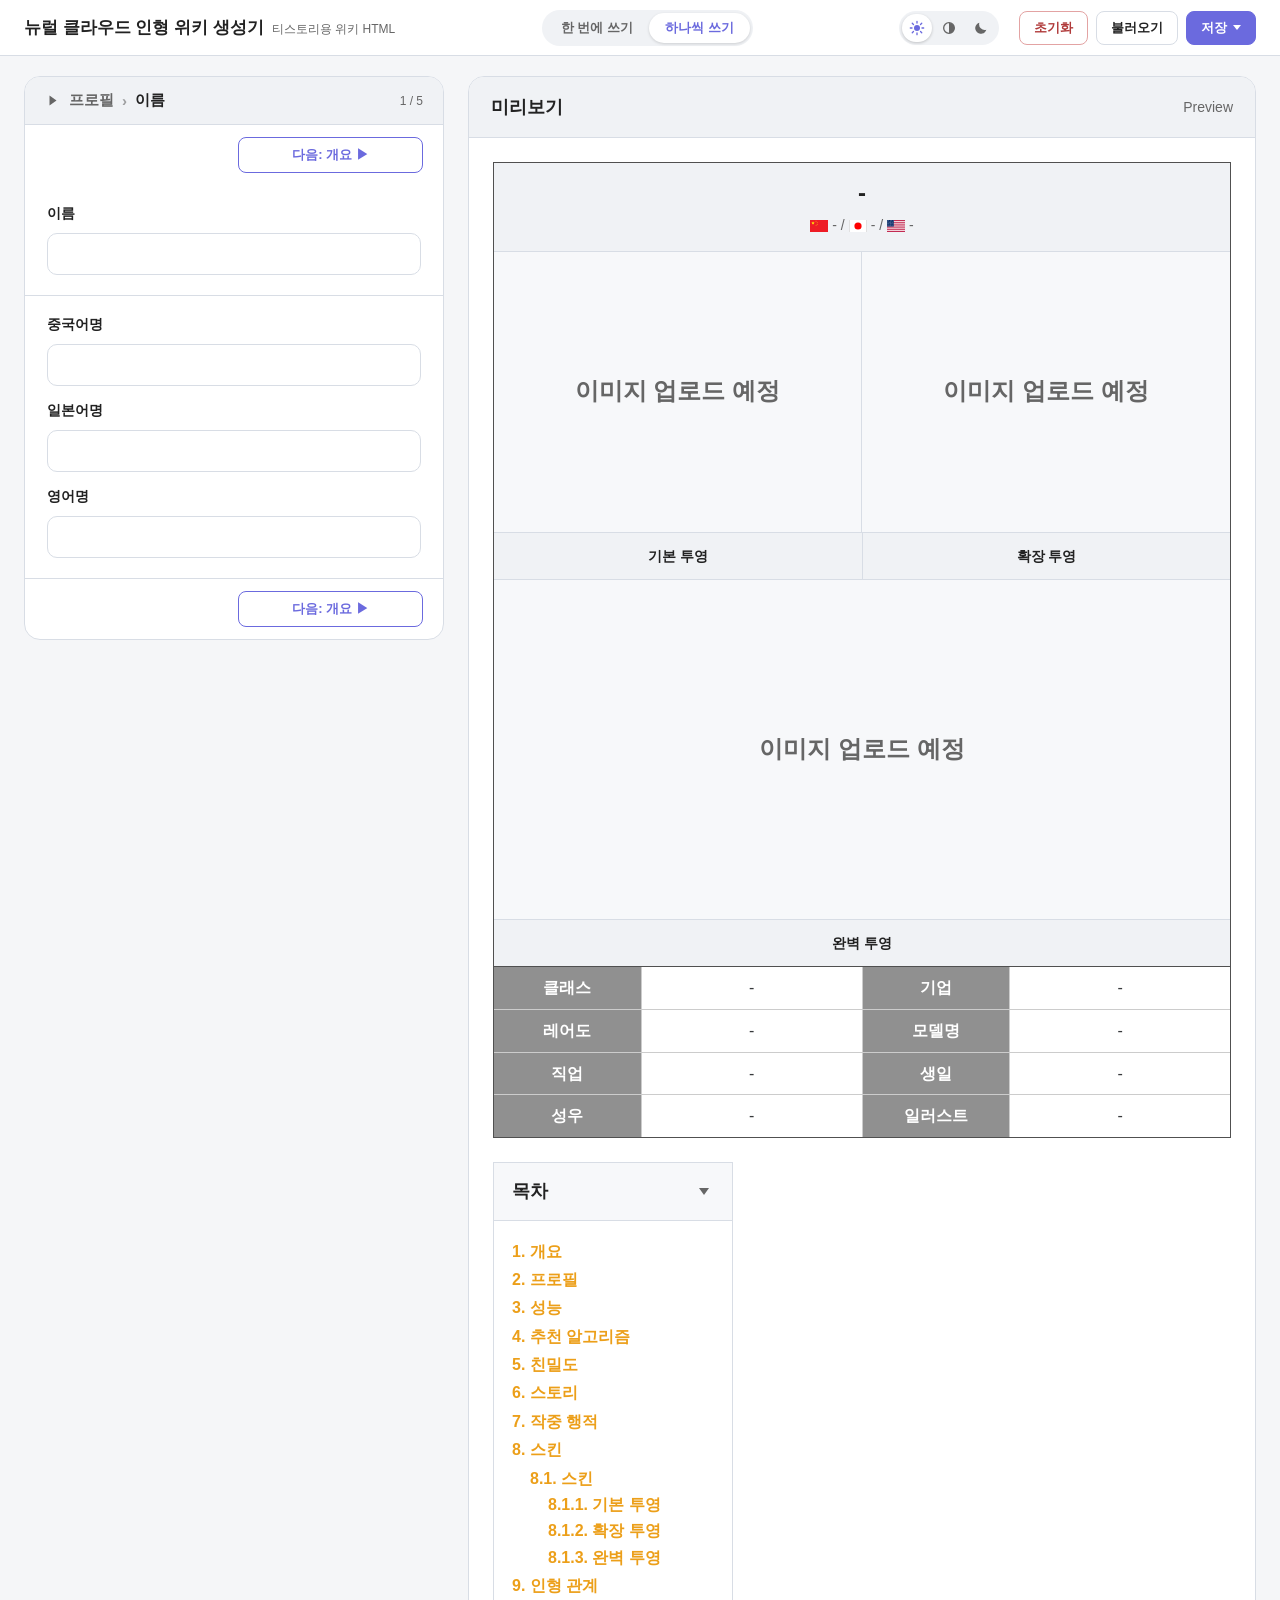
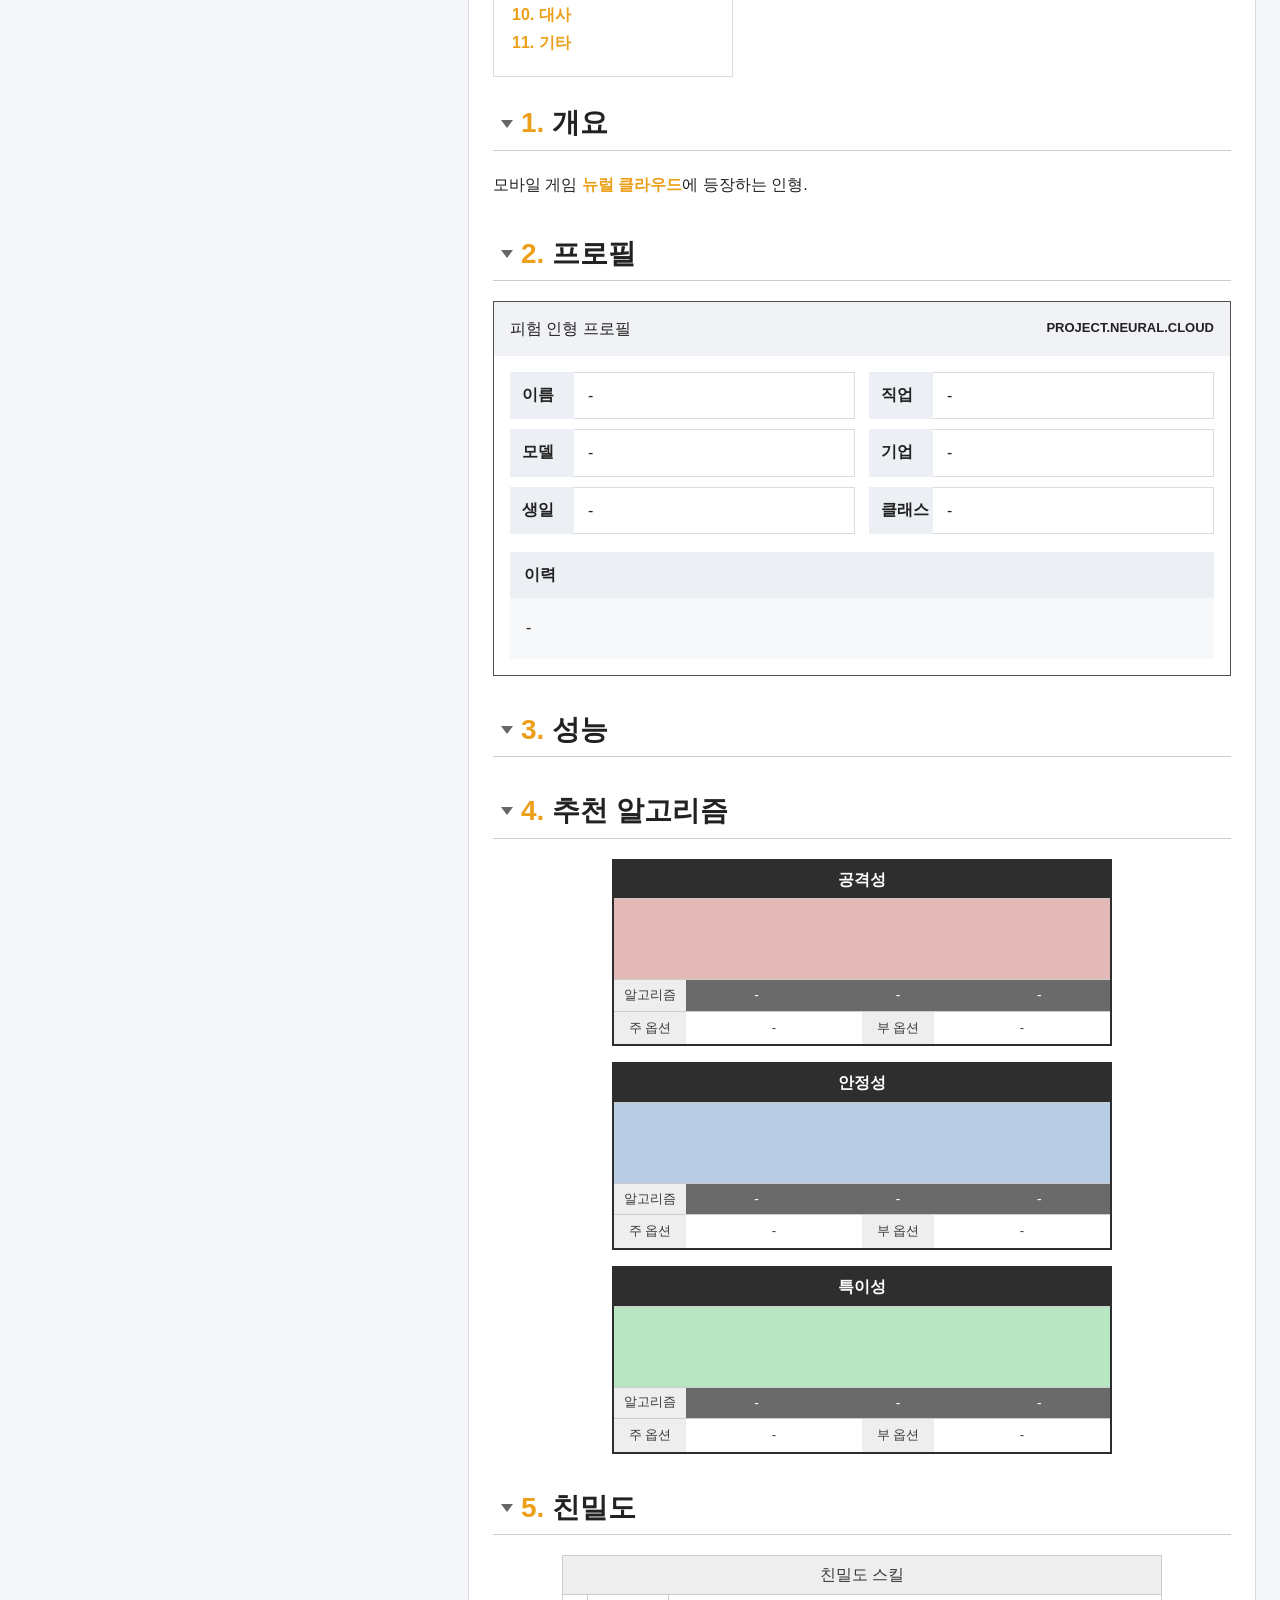
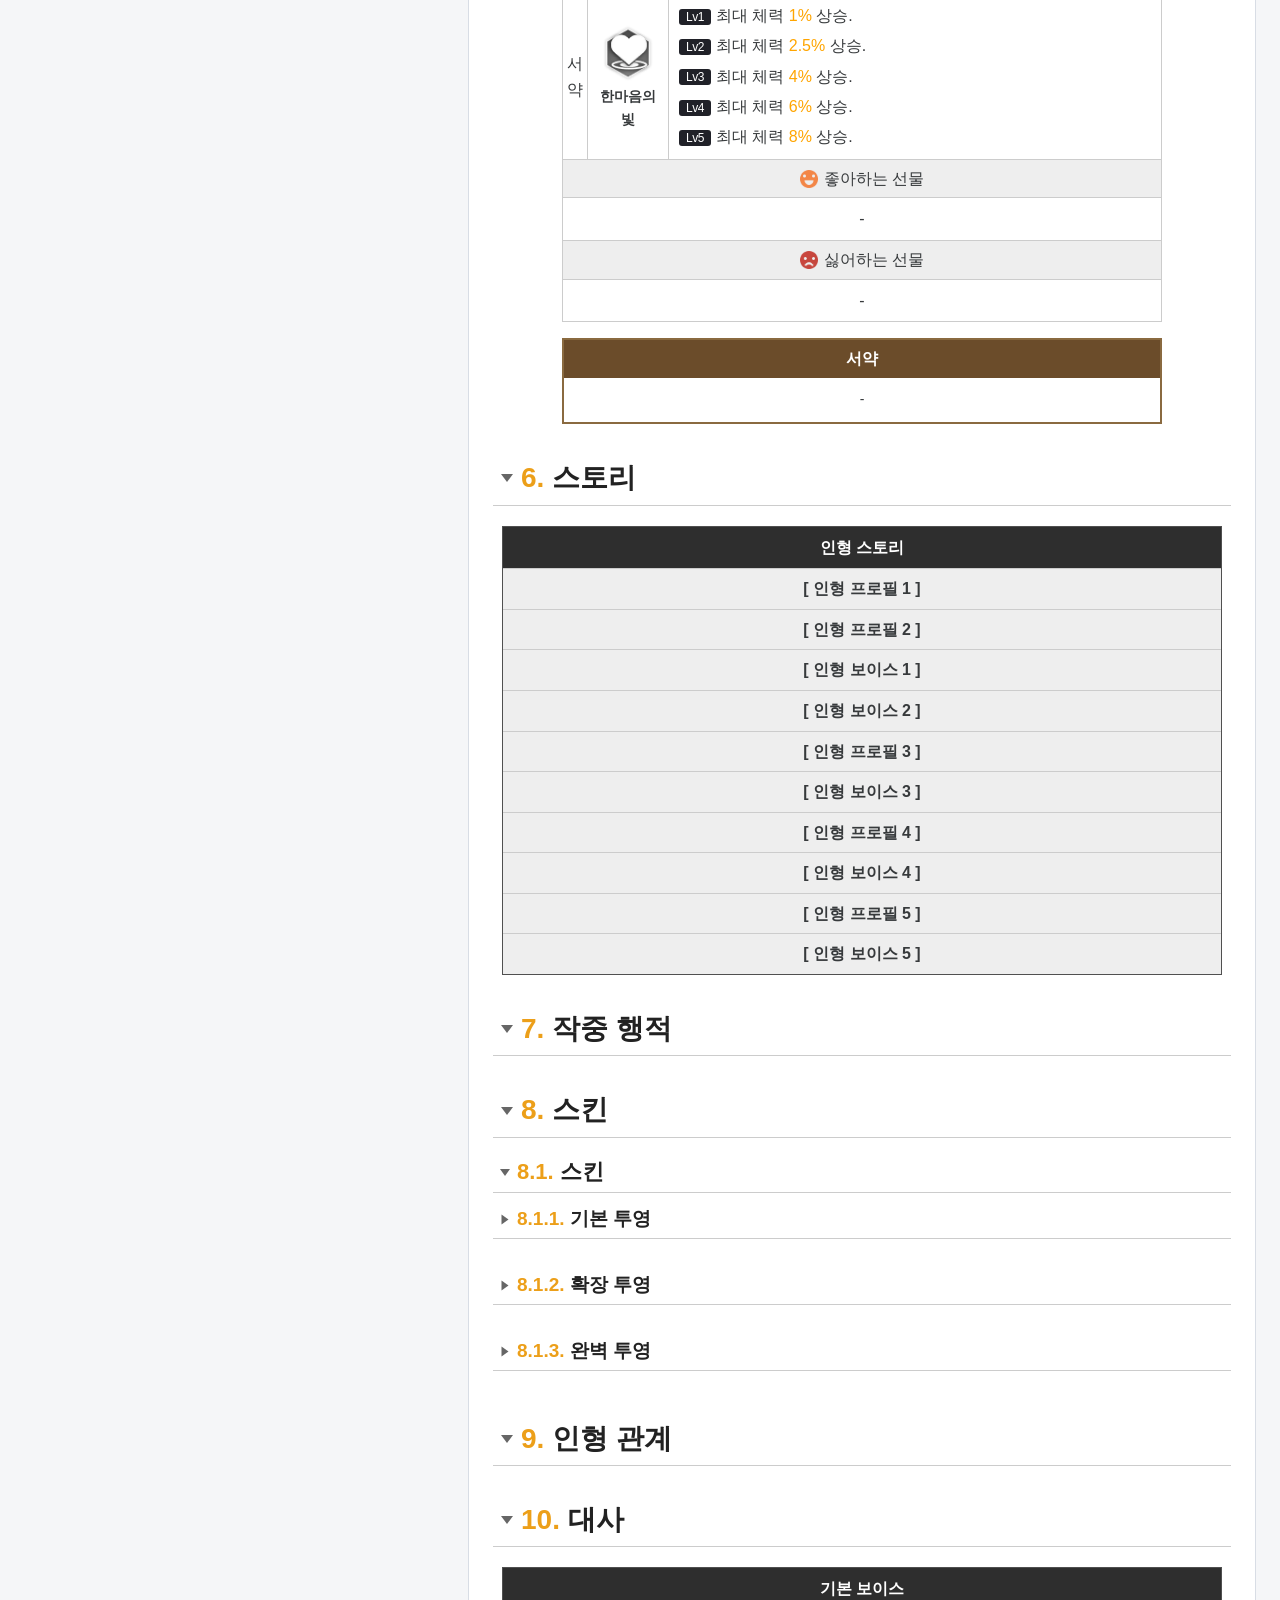
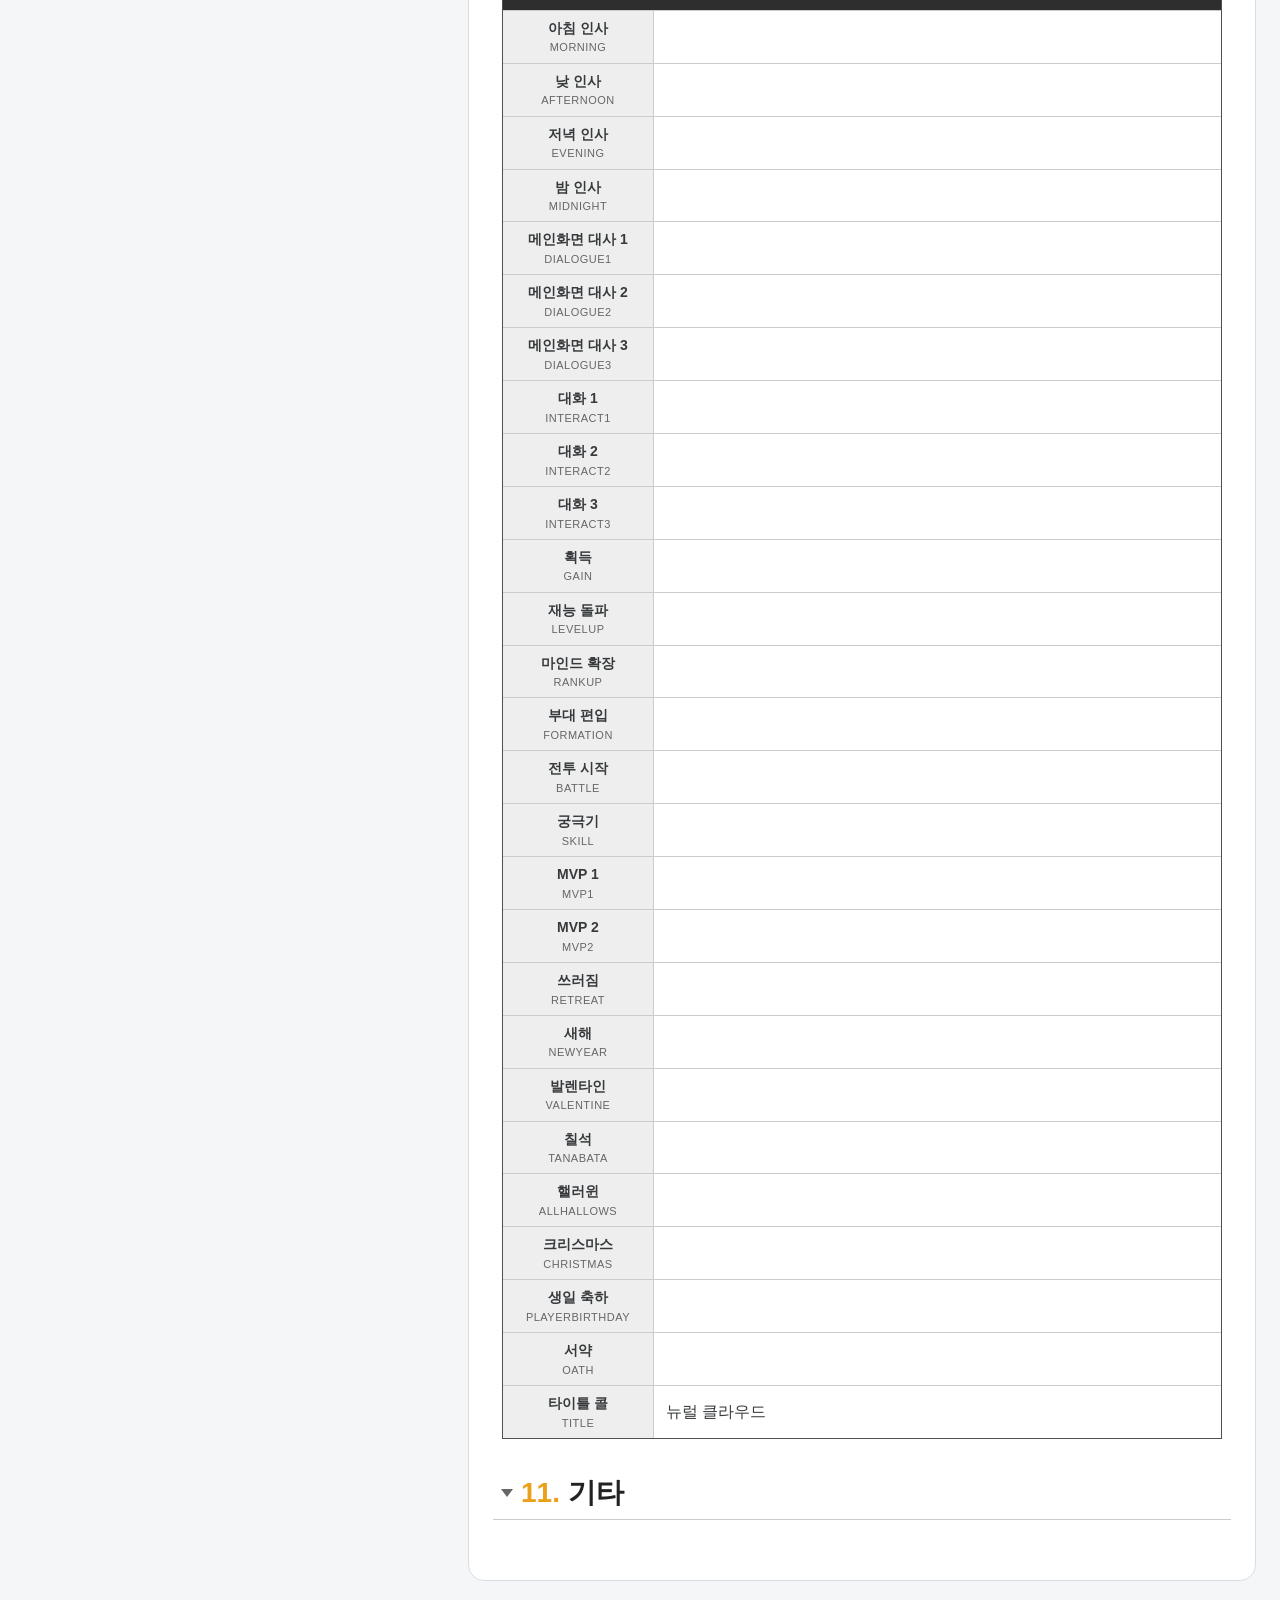
<file: index.html>
<!DOCTYPE html>
<html lang="ko">

<head>
    <meta charset="UTF-8" />
    <meta name="viewport" content="width=device-width, initial-scale=1.0" />
    <title>뉴럴 클라우드 인형 위키 HTML 생성기</title>
    <link rel="stylesheet" href="./style.css" />
    <!-- 보안 규칙: 이 사이트 파일의 스크립트만 실행, 그림은 https·직접 넣은 이미지만, 다른 사이트로 양식 전송·삽입 금지 -->
    <meta http-equiv="Content-Security-Policy" content="default-src 'self'; script-src 'self'; style-src 'self' 'unsafe-inline'; img-src 'self' https: data: blob:; connect-src 'self' https:; font-src 'self'; object-src 'none'; base-uri 'none'; form-action 'none'" />
    <meta name="referrer" content="strict-origin-when-cross-origin" />
    <script src="./theme-init.js"></script>
</head>

<body>
    <div class="app">
        <header class="app-header">
            <div class="app-title">
                <h1>뉴럴 클라우드 인형 위키 생성기</h1>
                <span>티스토리용 위키 HTML</span>
            </div>

            <!-- PC: 줄 안에 그대로 / 폰·패드: ☰ 메뉴 판 -->
            <div class="header-tools" id="headerTools">
                <!-- 작성 방식: 한 번에 쓰기 = 파트 하나가 한 페이지 / 하나씩 쓰기 = 항목 하나가 한 페이지 -->
                <div class="header-center" id="headerCenter">
                    <div class="mode-switch" role="group" aria-label="작성 방식">
                        <button type="button" data-write-mode="all">한 번에 쓰기</button>
                        <button type="button" data-write-mode="split">하나씩 쓰기</button>
                    </div>
                </div>

                <div class="theme-switch" role="group" aria-label="화면 밝기">
                    <button type="button" data-theme-choice="light" title="밝게" aria-label="밝게"><svg viewBox="0 0 24 24" width="16" height="16" aria-hidden="true"><circle cx="12" cy="12" r="4.5" fill="currentColor"/><g stroke="currentColor" stroke-width="2" stroke-linecap="round"><path d="M12 2v2.5M12 19.5V22M2 12h2.5M19.5 12H22M4.9 4.9l1.8 1.8M17.3 17.3l1.8 1.8M4.9 19.1l1.8-1.8M17.3 6.7l1.8-1.8"/></g></svg></button>
                    <button type="button" data-theme-choice="mid" title="중간" aria-label="중간"><svg viewBox="0 0 24 24" width="16" height="16" aria-hidden="true"><circle cx="12" cy="12" r="8" fill="none" stroke="currentColor" stroke-width="2"/><path d="M12 4a8 8 0 0 1 0 16z" fill="currentColor"/></svg></button>
                    <button type="button" data-theme-choice="dark" title="어둡게" aria-label="어둡게"><svg viewBox="0 0 24 24" width="16" height="16" aria-hidden="true"><path d="M20 14.5A8.5 8.5 0 0 1 9.5 4a8.5 8.5 0 1 0 10.5 10.5z" fill="currentColor"/></svg></button>
                </div>

                <div class="header-actions">
                    <button type="button" class="header-button danger" id="resetButton">초기화</button>
                    <button type="button" class="header-button" id="loadJsonButton">불러오기</button>
                    <input id="loadJsonInput" type="file" accept=".json,application/json" hidden />
                    <div class="save-menu" id="saveMenu">
                        <button type="button" class="header-button primary save-toggle" id="saveMenuToggle" aria-haspopup="true" aria-expanded="false">저장 <span class="save-caret" aria-hidden="true"></span></button>
                        <div class="save-list" id="saveList" role="menu">
                            <button type="button" role="menuitem" data-export="html">티스토리 HTML 복사</button>
                            <button type="button" role="menuitem" data-export="json">작업 저장 <small>JSON</small></button>
                            <button type="button" role="menuitem" data-export="png">이미지 저장 <small>PNG</small></button>
                            <button type="button" role="menuitem" data-export="pdf">PDF 저장</button>
                            <button type="button" role="menuitem" data-export="xlsx">엑셀 저장 <small>XLSX</small></button>
                        </div>
                    </div>
                </div>
            </div>

            <!-- 폰·패드: 위 버튼들을 이 메뉴 하나로 모음 -->
            <button type="button" class="menu-toggle" id="menuToggle" aria-label="메뉴" aria-expanded="false">
                <span></span><span></span><span></span>
            </button>
        </header>

        <main class="workspace">
            <section class="editor-panel" id="editorPanel">
                <!-- 지금 쓰는 곳 + 눌러서 펼치면 이동 목록 (script.js가 채움) -->
                <details class="page-nav" id="pageNav">
                    <summary class="page-loc">
                        <span class="page-loc-arrow" aria-hidden="true"></span>
                        <span class="page-loc-part" id="pageLocPart"></span>
                        <span class="page-loc-sep" id="pageLocSep" aria-hidden="true">›</span>
                        <span class="page-loc-title" id="pageLocTitle"></span>
                        <span class="page-loc-count" id="pageLocCount"></span>
                    </summary>
                    <div class="page-nav-list" id="pageNavList"></div>
                </details>
                <div class="page-step" data-page-step="top"></div>

                <div class="autosave-warning" id="autosaveWarning" hidden>
                    자동 저장 공간이 꽉 찼어요 (직접 넣은 이미지가 많을 때 생겨요). 작업 내용은 「JSON 저장」으로 꼭 저장해 주세요.
                </div>

                <div class="form-section-title">프로필</div>

                <div class="form-group" data-page="profile-names">
                    <label for="dollName">이름</label>
                    <input id="dollName" type="text" data-field="profile.name" />
                </div>

                <div class="form-group" data-page="profile-names">
                    <label for="dollNameCn">중국어명</label>
                    <input id="dollNameCn" type="text" data-field="profile.names.cn" />

                    <label for="dollNameJp" class="sub-label">일본어명</label>
                    <input id="dollNameJp" type="text" data-field="profile.names.jp" />

                    <label for="dollNameEn" class="sub-label">영어명</label>
                    <input id="dollNameEn" type="text" data-field="profile.names.en" />
                </div>

                <div class="form-group" data-page="profile-info">
                    <label for="dollJob">직업</label>
                    <input id="dollJob" type="text" data-field="profile.job" />
                </div>

                <div class="form-group" data-page="profile-info">
                    <label for="dollModel">모델</label>
                    <input id="dollModel" type="text" data-field="profile.model" />
                </div>

                <div class="form-group" data-page="profile-info">
                    <label>기업</label>
                    <div class="checkbox-grid radio-grid">
                        <label>
                            <input type="radio" name="profile.company" data-field="profile.company" value="" />
                            선택 안 함
                        </label>

                        <label>
                            <input type="radio" name="profile.company" data-field="profile.company" value="42lab" />
                            42LAB
                        </label>

                        <label>
                            <input type="radio" name="profile.company" data-field="profile.company" value="svarog" />
                            스바로그
                        </label>

                        <label>
                            <input type="radio" name="profile.company" data-field="profile.company" value="ultimatelife" />
                            얼티라이프
                        </label>

                        <label>
                            <input type="radio" name="profile.company" data-field="profile.company" value="uas" />
                            UAS
                        </label>

                        <label>
                            <input type="radio" name="profile.company" data-field="profile.company" value="cybermedia" />
                            사이버미디어
                        </label>

                        <label>
                            <input type="radio" name="profile.company" data-field="profile.company" value="sanctifier" />
                            정화자
                        </label>

                        <label>
                            <input type="radio" name="profile.company" data-field="profile.company" value="entropics" />
                            엔트로피
                        </label>

                        <label>
                            <input type="radio" name="profile.company" data-field="profile.company" value="alternatives" />
                            특수
                        </label>
                    </div>
                </div>

                <div class="form-group" data-page="profile-class">
                    <label>클래스</label>
                    <div class="checkbox-grid radio-grid">
                        <label>
                            <input type="radio" name="profile.class" data-field="profile.class" value="" />
                            선택 안 함
                        </label>

                        <label>
                            <input type="radio" name="profile.class" data-field="profile.class" value="guard" />
                            수위
                        </label>

                        <label>
                            <input type="radio" name="profile.class" data-field="profile.class" value="warrior" />
                            전사
                        </label>

                        <label>
                            <input type="radio" name="profile.class" data-field="profile.class" value="specialist" />
                            해결사
                        </label>

                        <label>
                            <input type="radio" name="profile.class" data-field="profile.class" value="medic" />
                            치료사
                        </label>

                        <label>
                            <input type="radio" name="profile.class" data-field="profile.class" value="sniper" />
                            사수
                        </label>
                    </div>
                </div>

                <div class="form-group" data-page="profile-class">
                    <label>포지션 (최대 2개)</label>
                    <!-- 체크박스는 GAME_DATA.position으로 자동 생성. 여러 개 선택, 고른 순서대로 표시 -->
                    <div class="gift-summary" id="positionSummary"></div>
                    <div class="checkbox-grid radio-grid" id="positionPicker"></div>
                </div>

                <div class="form-group" data-page="profile-class">
                    <label>레어도</label>
                    <div class="checkbox-grid radio-grid rarity-grid">
                        <label>
                            <input type="radio" name="profile.rarity" data-field="profile.rarity" value="" />
                            선택 안 함
                        </label>

                        <label>
                            <input type="radio" name="profile.rarity" data-field="profile.rarity" value="1" />
                            ★1
                        </label>

                        <label>
                            <input type="radio" name="profile.rarity" data-field="profile.rarity" value="2" />
                            ★2
                        </label>

                        <label>
                            <input type="radio" name="profile.rarity" data-field="profile.rarity" value="3" />
                            ★3
                        </label>
                    </div>
                </div>

                <div class="form-group" data-page="profile-info">
                    <label>생일</label>

                    <div class="birthday-select-row">
                        <select id="dollBirthdayMonth" data-field="profile.birthday.month">
                            <option value="">- 월</option>
                            <option value="1">1월</option>
                            <option value="2">2월</option>
                            <option value="3">3월</option>
                            <option value="4">4월</option>
                            <option value="5">5월</option>
                            <option value="6">6월</option>
                            <option value="7">7월</option>
                            <option value="8">8월</option>
                            <option value="9">9월</option>
                            <option value="10">10월</option>
                            <option value="11">11월</option>
                            <option value="12">12월</option>
                        </select>

                        <!-- 일 목록은 월에 맞춰 script.js가 자동으로 채움 -->
                        <select id="dollBirthdayDay" data-field="profile.birthday.day">
                            <option value="">- 일</option>
                        </select>
                    </div>

                    <label class="birthday-unknown">
                        <input type="checkbox" id="dollBirthdayUnknown" data-field="profile.birthday.unknown" />
                        불명
                    </label>
                </div>

                <div class="form-group" data-page="profile-info">
                    <label for="dollVoiceName">성우</label>
                    <input id="dollVoiceName" type="text" data-field="profile.voiceActor.name" />

                    <label class="sub-label">성우 국가</label>
                    <!-- 선택지는 GAME_DATA.country로 자동 생성 -->
                    <div class="checkbox-grid radio-grid" data-options="country" data-options-field="profile.voiceActor.country"></div>
                </div>

                <div class="form-group" data-page="profile-info">
                    <label for="dollIllustrator">일러스트</label>
                    <input id="dollIllustrator" type="text" data-field="profile.illustrator" />
                </div>

                <div class="form-group" data-page="profile-history">
                    <label for="dollHistory">이력</label>
                    <textarea id="dollHistory" rows="4" data-field="profile.history"></textarea>
                </div>

                <div class="form-group" data-page="story-type">
                    <label>등장 스토리</label>
                    <div class="checkbox-grid radio-grid">
                        <label>
                            <input type="radio" name="profile.storyType" data-field="profile.storyType" value="" />
                            선택 안 함
                        </label>

                        <label>
                            <input type="radio" name="profile.storyType" data-field="profile.storyType" value="main" />
                            메인 스토리
                        </label>

                        <label>
                            <input type="radio" name="profile.storyType" data-field="profile.storyType" value="exclusive" />
                            전속 스토리
                        </label>
                    </div>
                    <div class="list-hint">고르면 작중 행적 항목이 「메인 스토리」 또는 「전속 스토리」 아래로 묶여요. 둘 다 아니면 「선택 안 함」.</div>
                </div>

                <div class="form-section-title">개요</div>

                <div class="form-group" data-page="profile-overview">
                    <label>대표 이미지 · 동영상 (선택)</label>
                    <div class="list-guide">문서 「1. 개요」 맨 위에 나와요. 이미지가 있으면 이미지가, 없으면 유튜브 영상 썸네일(누르면 유튜브로 이동)이 나와요. 둘 다 비우면 생략돼요.</div>
                    <!-- 이미지 칸은 script.js의 imageField가 채움 -->
                    <div id="overviewImageField"></div>
                    <label class="list-field">유튜브 주소<input type="text" data-field="overview.video" aria-label="유튜브 주소" /></label>
                    <div class="list-hint" id="overviewVideoHint"></div>
                </div>

                <div class="form-group" data-page="profile-overview">
                    <label for="dollQuote">인용문</label>
                    <textarea id="dollQuote" rows="4" data-field="overview.quote"></textarea>
                </div>

                <div class="form-section-title">성능</div>

                <div class="form-group" data-page="perf-skill">
                    <details class="markup-guide">
                        <summary>글 꾸미기 · 레벨 자동 적용 안내 (스킬·평가 칸에서 쓸 수 있어요)</summary>
                        <div class="markup-guide-body">
                            <b>레벨 효과 자동 적용</b>
                            <p>1레벨 효과만 쓰고, 레벨마다 바뀌는 숫자를 중괄호 <code>{ }</code> 안에 숫자나 범위로 적으면 레벨에 따라 자동으로 들어가요. 바뀌는 숫자는 문서에서 굵게 나와요.</p>
                            <table>
                                <tr><td><code>{60~105}</code></td><td>처음과 끝만 쓰면 사이는 고르게 늘어나요 → 60, 65, 70 … 105</td></tr>
                                <tr><td><code>{60+5}</code></td><td>레벨마다 5씩 늘어나요 → 60, 65, 70 …</td></tr>
                                <tr><td><code>{60,63.6,67.2,…,105}</code></td><td>레벨별 숫자를 직접 적어요 (정확한 수치를 알 때). 모자라면 마지막 숫자가 이어져요</td></tr>
                            </table>
                            <p>예) <code>일반공격 대신 충전하여 1초마다 에너지를 {60~105}점 모으며 대상에게 *연산량 3% 순수피해*를 준다.</code><br>→ Lv.1 「에너지를 <b>60</b>점」 … Lv.10 「에너지를 <b>105</b>점」</p>
                            <p>한 문장에 여러 개 써도 돼요. 만들어진 레벨 중 문장이 다른 레벨이 있으면 미리보기에서 「직접 고치기」로 그 레벨만 고칠 수 있어요. 「자동으로」를 누르면 다시 자동 글로 돌아가요.</p>
                            <b>글 꾸미기</b>
                            <table>
                                <tr><td><code>&lt;여명의 가호&gt;</code></td><td>캐릭터 스킬 고유명사 (보라). 문서에는 꺾쇠 없이 색만 나와요</td></tr>
                                <tr><td><code>*연산피해*</code></td><td>사전 단어 색 (아래 「단어 색 사전」, 사전에 없는 단어는 분홍 = 기타 강조)</td></tr>
                                <tr><td><code>*연산력 1% 연산피해*</code></td><td>사전 단어로 끝나면 문장 전체가 그 색</td></tr>
                                <tr><td><code>*단어|파랑*</code></td><td>원하는 색으로</td></tr>
                                <tr><td><code>**60점**</code></td><td>굵게</td></tr>
                                <tr><td><code>^순수피해^</code></td><td>오른쪽 위 작은 주황 글씨 [순수피해]</td></tr>
                                <tr><td><code>[글자]{파랑}</code> · <code>[글자]{#ff0000}</code></td><td>글자 색만 바꾸기</td></tr>
                                <tr><td><code>__글자__</code> · <code>~~글자~~</code></td><td>밑줄 · 취소선</td></tr>
                                <tr><td><code>\*</code> · <code>\&lt;</code></td><td>기호를 글자 그대로 (앞에 \)</td></tr>
                            </table>
                            <p>색 이름: 빨강 · 파랑 · 초록 · 노랑 · 주황 · 보라 · 분홍 · 회색</p>
                        </div>
                    </details>
                </div>

                <!-- 단어 색 사전: 스킬·무장각인·평가 페이지 공통 (분류마다 접기) -->
                <div class="form-group" data-page="perf-skill" data-page-also="perf-engraving perf-review">
                    <details class="markup-guide term-guide">
                        <summary>단어 색 사전 (스킬 글에서 자동으로 색이 들어가는 단어)</summary>
                        <div class="markup-guide-body">
                            <p class="markup-guide-note">스킬·각인돌파 글에서는 아래 단어를 별표 없이 적어도 자동으로 색이 들어가요. 효과 분류는 나무위키 「뉴럴 클라우드/효과」 문서 기준이에요.</p>
                            <div id="termDictionaryGuide"></div>
                        </div>
                    </details>
                </div>

                <div class="form-group" data-page="perf-stats">
                    <label>능력치</label>
                    <div class="list-guide" id="statBasis"></div>
                    <div class="checkbox-grid radio-grid">
                        <label><input type="radio" name="performance.stats.mode" data-field="performance.stats.mode" value="atk" /> 공격</label>
                        <label><input type="radio" name="performance.stats.mode" data-field="performance.stats.mode" value="hash" /> 연산</label>
                        <label><input type="radio" name="performance.stats.mode" data-field="performance.stats.mode" value="twin" /> 쌍두</label>
                    </div>
                    <button type="button" class="list-btn list-add stat-generate" id="statGenerate">능력치 자동 생성</button>
                    <div class="list-hint is-warn" id="statStale" hidden>프로필의 클래스·레어도나 공격 방식이 바뀌었어요. 「다시 생성」을 누르면 새 조건으로 만들어요 (지금 숫자는 그대로 있어요).</div>
                    <!-- 표는 script.js가 GAME_DATA.statRows로 자동 생성 -->
                    <div id="statTable"></div>
                    <button type="button" class="list-btn danger" id="statClear" hidden>능력치 비우기</button>
                </div>

                <div class="form-group" data-page="perf-skill">
                    <label>스킬</label>
                    <!-- 패시브·자동·궁극기 칸은 script.js가 GAME_DATA.skillSlots로 자동 생성 -->
                    <div id="skillEditor"></div>
                </div>

                <div class="form-group" data-page="perf-engraving">
                    <label class="section-check"><input type="checkbox" data-field="sections.weapon" /> 무장각인 작성함</label>
                    <div class="list-guide">체크하면 입력칸이 열리고 문서에 「무장각인」이 나와요. 체크를 꺼도 써 둔 내용은 지워지지 않아요.</div>
                    <!-- 각인명·이미지·각인돌파 I~III·각인강화는 script.js가 자동 생성 -->
                    <div id="engravingEditor"></div>
                </div>

                <div class="form-group" data-page="perf-review">
                    <label>평가</label>
                    <button type="button" class="list-btn list-add" id="reviewAdd">+ 평가 추가</button>
                    <div id="reviewBox" hidden>
                        <label class="list-field">평가 글 (빈 줄로 문단을 나눠요)<textarea rows="10" data-field="performance.review.text"></textarea></label>
                        <button type="button" class="list-btn danger" id="reviewRemove">− 평가 삭제</button>
                    </div>
                </div>

                <div class="form-section-title">추천 알고리즘</div>

                <div class="form-group" data-page="algorithm">
                    <!-- 출력만 제어: 꺼도 판 미리보기·1칸 설정은 그대로 -->
                    <label class="board-doc-check"><input type="checkbox" data-field="sections.algoBoard" /> 알고리즘 배치를 문서에 넣기</label>
                    <!-- 구역·선택지는 script.js가 GAME_DATA로 자동 생성 -->
                    <div id="algorithmPicker"></div>
                </div>

                <!-- 알고리즘 배치 (시뮬레이션): 2칸 세트는 추천 알고리즘에서 자동 연결, 여기서는 남은 칸 1칸만. script.js가 자동 생성 -->
                <div class="form-group" data-page="algo-board">
                    <label>알고리즘 배치</label>
                    <div id="algoBoardEditor"></div>
                </div>

                <div class="form-section-title">친밀도</div>

                <div class="form-group" data-page="int-skill">
                    <label>친밀도 스킬</label>
                    <!-- 칸과 선택지는 script.js가 GAME_DATA.intimacy로 자동 생성 -->
                    <div id="intimacySkillSlots"></div>
                </div>

                <div class="form-group" data-page="int-gift">
                    <label>선물 반응</label>
                    <!-- 선물 목록은 script.js가 GAME_DATA.gift로 자동 생성 -->
                    <div class="gift-summary" id="giftSummary"></div>
                    <div id="giftPicker"></div>
                </div>

                <div class="form-group" data-page="int-oath">
                    <label>서약</label>
                    <div class="list-field-row">
                        <label class="list-field">칭호 수식어<input type="text" data-field="intimacy.oath.titlePrefix" /></label>
                        <label class="list-field">칭호 단어<input type="text" data-field="intimacy.oath.titleSuffix" /></label>
                    </div>
                    <div class="list-hint" id="oathPreview"></div>
                    <label class="list-field">서약 설명<input type="text" data-field="intimacy.oath.description" /></label>
                </div>

                <div class="form-section-title">스토리</div>

                <div class="form-group" data-page="story">
                    <div class="story-tools">
                        <span>칸 이름·개방 친밀도는 자동으로 들어가요</span>
                        <span>
                            <button type="button" class="list-btn" id="storyOpenAll" data-fold-all="story" data-fold-open="1">모두 펼치기</button>
                            <button type="button" class="list-btn" id="storyCloseAll" data-fold-all="story" data-fold-open="0">모두 접기</button>
                        </span>
                    </div>
                    <!-- 칸 10개는 script.js가 GAME_DATA.storySlots로 자동 생성 -->
                    <div id="storyEditor"></div>
                </div>

                <div class="form-section-title">작중 행적</div>

                <div class="form-group" data-page="history">
                    <label class="section-check"><input type="checkbox" data-field="sections.history" /> 작중 행적 작성함</label>
                    <!-- 항목 카드는 script.js 목록형 입력(defineList "history.items")이 그림 -->
                    <div data-list-editor="history.items"></div>
                </div>

                <div class="form-section-title">스킨</div>

                <div class="form-group" data-page="skin-base">
                    <div class="list-guide">
                        <b>적용범위</b> 3D모델 SD 변경 · Live2D 추가 · Animated 움직이는 일러스트 · Cut-in 궁극기 컷씬 변경 · 보이스 세트 추가
                        <span>Live2D나 Animated를 고르면 스킨 제목 뒤에 (Live2D) / (Animated)가 붙어요. 둘은 같이 고를 수 없어요.</span>
                    </div>
                    <label>기본 스킨</label>
                    <!-- 기본/확장/완벽 투영 3칸은 script.js가 GAME_DATA.skinBase로 자동 생성 -->
                    <div id="skinBaseEditor"></div>
                </div>

                <div class="form-group" data-page="skin-theme">
                    <label>스킨 테마</label>
                    <!-- 항목 카드는 script.js 목록형 입력(defineList "skin.items")이 그림 -->
                    <div data-list-editor="skin.items"></div>
                </div>

                <div class="form-section-title">일러스트</div>

                <div class="form-group" data-page="ill-standing">
                    <label>스탠딩 CG</label>
                    <div data-list-editor="illustration.standing"></div>
                </div>

                <div class="form-group" data-page="ill-cg" id="cgStoryGroup" hidden>
                    <label id="cgStoryLabel">메인 CG</label>
                    <div data-list-editor="illustration.cg.story"></div>
                </div>

                <div class="form-group" data-page="ill-cg">
                    <label>일반 CG (이벤트 스토리 일러스트)</label>
                    <div class="list-hint">메인/전속 CG 칸은 프로필의 「등장 스토리」를 고르면 나타나요.</div>
                    <div data-list-editor="illustration.cg.event"></div>
                </div>

                <div class="form-group" data-page="ill-expr">
                    <label>감정 표현</label>
                    <div class="list-guide">
                        묶음을 추가하고 「기본」이나 스킨 테마를 고른 뒤 그림 파일을 넣어요.
                        <span>그림 주소는 쓸 수 없고 <b>파일로만</b> 넣을 수 있어요. 넣은 그림에서 밝게 보이는 정사각형 부분만 256×256으로 문서에 나와요. ↑↓←→로 옮기고 ＋/－로 크기를 맞추면, 다음에 넣는 그림도 같은 위치·크기로 맞춰져요.</span>
                    </div>
                    <div data-list-editor="expression.groups"></div>
                </div>

                <div class="form-section-title">인형 관계</div>

                <div class="form-group" data-page="relationship">
                    <div class="list-guide">
                        <span><b>링크 걸기</b> 인물명에 <code>[이름](https://주소)</code>처럼 쓰면 이름에 링크가 걸려요 (다른 사람 OC 문서 등). 여러 명도 돼요 — <code>[A](주소), [B](주소)</code></span>
                    </div>
                    <!-- 빠른 추가: 누르면 그 관계명으로 카드가 새로 생김 (누른 순서대로, 순서는 ↑↓로) -->
                    <div class="relation-presets" id="relationPresets">
                        <span>빠른 추가</span>
                        <button type="button" class="list-btn" data-relation-preset="절친">절친</button>
                        <button type="button" class="list-btn" data-relation-preset="친구">친구</button>
                        <button type="button" class="list-btn" data-relation-preset="앙숙">앙숙</button>
                        <button type="button" class="list-btn" data-relation-preset="직장동료">직장동료</button>
                        <button type="button" class="list-btn" data-relation-preset="중요 협력자">중요 협력자</button>
                        <button type="button" class="list-btn" data-relation-preset="경계">경계</button>
                    </div>
                    <!-- 항목 카드는 script.js 목록형 입력(defineList "relationship.items")이 그림 -->
                    <div data-list-editor="relationship.items"></div>
                </div>

                <div class="form-section-title">대사</div>

                <div class="form-group" data-page="voice">
                    <div class="story-tools">
                        <span>칸 이름·코드는 자동으로 들어가요</span>
                        <span>
                            <button type="button" class="list-btn" data-fold-all="voice" data-fold-open="1">모두 펼치기</button>
                            <button type="button" class="list-btn" data-fold-all="voice" data-fold-open="0">모두 접기</button>
                        </span>
                    </div>
                    <!-- 칸 21개는 script.js가 GAME_DATA.voiceSlots로 자동 생성 -->
                    <div id="voiceEditor"></div>
                </div>

                <div class="form-group" data-page="voice-sets">
                    <label>스킨 보이스 세트</label>
                    <div class="list-guide">
                        스킨 테마 중 적용범위 「보이스」를 켠 스킨을 골라요. 제목·설명은 스킨 이름으로 자동으로 만들어지고, 안 쓴 대사 칸은 문서에 나오지 않아요.
                    </div>
                    <!-- 항목 카드는 script.js 목록형 입력(defineList "voice.sets")이 그림 -->
                    <div data-list-editor="voice.sets"></div>
                </div>

                <div class="form-section-title">기타</div>

                <div class="form-group" data-page="etc">
                    <!-- 항목 카드는 script.js 목록형 입력(defineList "etc.items")이 그림 -->
                    <div data-list-editor="etc.items"></div>
                </div>
                <div class="page-step" data-page-step="bottom"></div>
            </section>

            <!-- 폰·패드 전용: 끌어서 위아래 비율 조절 + 파트 탭 + 항목 탭 (PC에서는 숨김) -->
            <nav class="mobile-tabs" id="mobileTabs" aria-label="입력 바로가기">
                <div class="split-handle" id="splitHandle" aria-hidden="true"><span></span></div>
                <div class="tab-row tab-parts" id="tabParts"></div>
                <div class="tab-row tab-subs" id="tabSubs"></div>
            </nav>

            <section class="preview-panel" id="previewPanel">
                <div class="panel-header">
                    <h2>미리보기</h2>
                    <span>Preview</span>
                </div>

                <!-- 문서 내용은 renderer.js가 채움 -->
                <article class="wiki-preview" id="preview"></article>
            </section>
        </main>
    </div>

    <script src="./data/game-data.js"></script>
    <script src="./data/stat-db.js"></script>
    <script src="./data/engraving-db.js"></script>
    <script src="./renderer.js"></script>
    <script src="./script.js"></script>
    <script src="./export.js"></script>
    <script src="./xlsx.js"></script>
    <script src="./excel.js"></script>
</body>

</html>
</file>
<file: style.css>
* {
  box-sizing: border-box;
  margin: 0;
  padding: 0;
}

:root {
  --bg: #f5f6f8;
  --panel: #ffffff;
  --panel-soft: #f0f2f5;
  --field: #ffffff;
  --card-soft: #fbfbfc;
  --soft2: #f7f8fa;
  --chip: #eef0f4;
  --border: #d8dde5;
  --text: #222222;
  --sub-text: #666666;
  --accent: #6b6ade;
  --accent-soft: #f0efff;
  --on-accent: #ffffff;
  --danger: #b03a3a;
  --danger-line: #e3a3a3;
  --warn: #c2410c;
  --warn-bg: #fff4ec;
  --warn-line: #f3c9a8;
  --ok: #15803d;
  --own-bg: #fff8ec;
  --pnc-orange: #ec9f19;
  --wiki-card-bg: #ffffff;
  --wiki-card-head: #f0f2f5;
  --wiki-card-border: #505050;
  --wiki-card-text: #222222;
  --wiki-card-sub-text: #666666;
  color-scheme: light;
}

/* 화면 밝기: 중간 (회색 톤) */
:root[data-theme="mid"] {
  --bg: #c9ccd3;
  --panel: #e3e5ea;
  --panel-soft: #d5d8de;
  --field: #eef0f3;
  --card-soft: #dcdfe5;
  --soft2: #d9dce2;
  --chip: #cdd1d8;
  --border: #b5bac4;
  --text: #1f2228;
  --sub-text: #4f5560;
  --accent: #5554c4;
  --accent-soft: #d7d7f3;
  --danger: #9a2f2f;
  --danger-line: #c98a8a;
  --warn: #a8350a;
  --warn-bg: #ecdccf;
  --warn-line: #d3ab8d;
  --ok: #17703a;
  --own-bg: #ebe1cf;
}

/* 화면 밝기: 어둡게 */
:root[data-theme="dark"] {
  --bg: #16181d;
  --panel: #1f2229;
  --panel-soft: #272b33;
  --field: #181a20;
  --card-soft: #23262d;
  --soft2: #252830;
  --chip: #30343d;
  --border: #363b45;
  --text: #e4e6eb;
  --sub-text: #9aa1ad;
  --accent: #8f8ef0;
  --accent-soft: #2b2c4a;
  --on-accent: #14151a;
  --danger: #f08c8c;
  --danger-line: #7a3a3a;
  --warn: #f0a26b;
  --warn-bg: #3a2a1f;
  --warn-line: #6b4630;
  --ok: #6fcf8f;
  --own-bg: #3a3220;
  color-scheme: dark;
}

body {
  background: var(--bg);
  color: var(--text);
  font-family: "Pretendard", "Noto Sans KR", sans-serif;
}

.app {
  min-height: 100vh;
  padding: 0 24px 24px;
}

/* 상단 한 줄 (스크롤해도 따라옴) */
.app-header {
  position: sticky;
  top: 0;
  z-index: 20;
  display: flex;
  align-items: center;
  gap: 20px;
  height: 56px;
  margin: 0 -24px 20px;
  padding: 0 24px;
  background: var(--panel);
  border-bottom: 1px solid var(--border);
}

.app-title {
  display: flex;
  align-items: baseline;
  gap: 8px;
  min-width: 0;
  white-space: nowrap;
}

.app-header h1 {
  font-size: 17px;
}

.app-title span {
  color: var(--sub-text);
  font-size: 12px;
}

.header-center {
  flex: 1;
  display: flex;
  justify-content: center;
}

.theme-switch {
  display: flex;
  gap: 2px;
  padding: 3px;
  border-radius: 999px;
  background: var(--panel-soft);
}

.theme-switch button {
  width: 30px;
  height: 28px;
  border: 0;
  border-radius: 999px;
  background: transparent;
  color: var(--sub-text);
  cursor: pointer;
  display: inline-flex;
  align-items: center;
  justify-content: center;
}

.theme-switch button svg {
  display: block;
}

.theme-switch button[aria-pressed="true"] {
  background: var(--panel);
  color: var(--accent);
  box-shadow: 0 1px 3px rgba(0, 0, 0, 0.2);
}

.header-actions {
  display: flex;
  align-items: center;
  gap: 8px;
}

.header-button {
  display: inline-flex;
  align-items: center;
  padding: 7px 14px;
  border: 1px solid var(--border);
  border-radius: 8px;
  background: var(--panel);
  color: var(--text);
  font-size: 13px;
  font-weight: 600;
  cursor: pointer;
}

.header-button.primary {
  border-color: var(--accent);
  background: var(--accent);
  color: var(--on-accent);
}

.header-button.danger {
  border-color: var(--danger-line);
  color: var(--danger);
}

.header-tools {
  display: contents;
}

/* 저장 ▾ */
.save-menu {
  position: relative;
}

.save-caret {
  display: inline-block;
  width: 0;
  height: 0;
  margin-left: 6px;
  border-top: 5px solid currentColor;
  border-right: 4px solid transparent;
  border-left: 4px solid transparent;
}

.save-list {
  display: none;
  position: absolute;
  top: calc(100% + 6px);
  right: 0;
  z-index: 45;
  flex-direction: column;
  min-width: 190px;
  padding: 6px;
  border: 1px solid var(--border);
  border-radius: 10px;
  background: var(--panel);
  box-shadow: 0 12px 28px rgba(0, 0, 0, 0.28);
}

.save-menu.is-open .save-list {
  display: flex;
}

.save-list button {
  display: flex;
  align-items: baseline;
  gap: 6px;
  padding: 9px 12px;
  border: 0;
  border-radius: 7px;
  background: transparent;
  color: var(--text);
  font-size: 13px;
  font-weight: 600;
  text-align: left;
  white-space: nowrap;
  cursor: pointer;
}

.save-list button:hover,
.save-list button:focus-visible {
  background: var(--accent-soft);
  color: var(--accent);
}

.save-list small {
  color: var(--sub-text);
  font-size: 11px;
  font-weight: 500;
}

.save-list button:first-child {
  margin-bottom: 4px;
  border-bottom: 1px solid var(--border);
  border-radius: 7px 7px 0 0;
}

.workspace {
  display: grid;
  grid-template-columns: 420px 1fr;
  gap: 24px;
  align-items: start;
}

.editor-panel,
.preview-panel {
  background: var(--panel);
  border: 1px solid var(--border);
  border-radius: 16px;
  overflow: hidden;
}

.panel-header {
  display: flex;
  justify-content: space-between;
  align-items: center;
  padding: 18px 22px;
  background: var(--panel-soft);
  border-bottom: 1px solid var(--border);
}

.panel-header h2 {
  font-size: 18px;
}

.panel-header span {
  color: var(--sub-text);
  font-size: 14px;
}

.form-section-title {
  padding: 14px 22px;
  background: var(--soft2);
  border-bottom: 1px solid var(--border);
  color: var(--sub-text);
  font-size: 13px;
  font-weight: 700;
  letter-spacing: 0.08em;
  text-transform: uppercase;
}

/* 입력창은 따로 스크롤 (미리보기와 상관없이 위치 줄이 늘 보이게) */
.editor-panel {
  position: sticky;
  top: 76px; /* 상단 줄(56px) 아래 */
  max-height: calc(100vh - 96px);
  overflow-y: auto;
}

.form-group {
  padding: 20px 22px;
  border-bottom: 1px solid var(--border);
}

.form-group label {
  display: block;
  margin-bottom: 10px;
  font-size: 14px;
  font-weight: 600;
}

.form-group input,
.form-group textarea {
  width: 100%;
  background: var(--field);
  color: var(--text);
  border: 1px solid var(--border);
  border-radius: 10px;
  padding: 12px 14px;
  font-size: 14px;
}

.form-group select {
  width: 100%;
  background: var(--field);
  color: var(--text);
  border: 1px solid var(--border);
  border-radius: 10px;
  padding: 12px 14px;
  font-size: 14px;
}

.birthday-select-row {
  display: grid;
  grid-template-columns: 1fr 1fr;
  gap: 10px;
}

.birthday-select-row select {
  appearance: auto;
}

.birthday-select-row select:disabled {
  background: var(--panel-soft);
  color: var(--sub-text);
}

.birthday-unknown {
  display: flex !important;
  align-items: center;
  gap: 8px;
  margin-top: 12px !important;
  margin-bottom: 0 !important;
  font-size: 14px;
  font-weight: 600;
}

.birthday-unknown input {
  width: auto;
}

.checkbox-grid {
  display: grid;
  grid-template-columns: 1fr 1fr;
  gap: 10px 16px;
}

.checkbox-grid label {
  display: flex;
  align-items: center;
  gap: 8px;
  font-size: 14px;
}

.checkbox-grid input {
  width: auto;
}

.section-toggle-grid label {
  min-height: 40px;
  padding: 10px 12px;
  border: 1px solid var(--border);
  border-radius: 10px;
  background: var(--panel);
}

.section-toggle-grid input {
  accent-color: var(--accent);
}

.section-toggle-grid label:has(input:checked) {
  border-color: var(--accent);
  background: var(--accent-soft);
  color: var(--accent);
  font-weight: 700;
}

#positionPicker label:has(input:disabled) {
  opacity: 0.45;
  cursor: not-allowed;
}

.section-toggle-grid label:has(input:disabled) {
  opacity: 0.75;
  cursor: not-allowed;
}

.radio-grid label {
  min-height: 44px;
  padding: 10px 12px;
  border: 1px solid var(--border);
  border-radius: 10px;
  background: var(--panel);
  cursor: pointer;
  transition: border-color 0.15s ease, background 0.15s ease, color 0.15s ease;
}

.radio-grid input {
  accent-color: var(--accent);
}

.radio-grid label:has(input:checked) {
  border-color: var(--accent);
  background: var(--accent-soft);
  color: var(--accent);
  font-weight: 700;
}

.radio-grid label:hover {
  border-color: var(--accent);
}

.form-group .sub-label {
  margin-top: 16px;
}

/* 추천 알고리즘 입력 */
.algo-zone {
  margin-bottom: 22px;
}

.algo-zone-title {
  margin-bottom: 10px;
  padding-left: 10px;
  border-left: 4px solid;
  font-size: 15px;
  font-weight: 700;
}

.algo-slot-row {
  display: flex;
  align-items: center;
  gap: 10px;
  margin-bottom: 8px;
}

.algo-thumb {
  flex-shrink: 0;
  display: inline-flex;
  align-items: center;
  justify-content: center;
  width: 40px;
  height: 40px;
  border-radius: 6px;
}

.algo-thumb img {
  width: 32px;
  height: 32px;
  object-fit: contain;
}

.algo-card {
  margin-bottom: 12px;
  padding: 12px;
  border: 1px solid var(--border);
  border-radius: 10px;
  background: var(--card-soft);
}

.algo-card .algo-slot-row {
  margin-bottom: 0;
}

.algo-desc {
  margin-top: 10px;
  padding: 8px 10px;
  border-radius: 8px;
  background: var(--panel-soft);
  font-size: 12px;
  line-height: 1.6;
  color: var(--sub-text);
}

.algo-desc b {
  display: inline-block;
  margin-right: 4px;
  padding: 0 6px;
  border-radius: 4px;
  background: #202128;
  color: #ffffff;
  font-size: 11px;
  font-weight: 600;
}

.algo-option-row {
  display: grid;
  grid-template-columns: 1fr 1fr 1fr;
  gap: 8px;
  margin-top: 10px;
}

.form-group .algo-option-row label {
  margin: 0;
  font-size: 12px;
  color: var(--sub-text);
}

.form-group .algo-option-row select {
  margin-top: 4px;
  padding: 8px 6px;
  font-size: 13px;
}

/* 추천 알고리즘: 공통 옵션 */
.algo-shared {
  margin-bottom: 12px;
  padding: 12px;
  border: 1px solid var(--border);
  border-radius: 10px;
  background: var(--soft2);
}

.algo-shared-title {
  font-size: 13px;
  font-weight: 600;
}

.algo-shared-row {
  display: grid;
  grid-template-columns: 1fr 1fr;
  gap: 8px;
  margin-top: 8px;
}

.form-group .algo-shared-row label {
  margin: 0;
  font-size: 12px;
  color: var(--sub-text);
}

.form-group .algo-shared-row select {
  margin-top: 4px;
  padding: 8px 6px;
  font-size: 13px;
}

/* + 이 알고리즘만 옵션 따로 설정 */
.form-group .algo-custom-toggle {
  display: inline-block;
  margin: 10px 0 0;
  padding: 5px 10px;
  border: 1px dashed var(--border);
  border-radius: 6px;
  font-size: 12px;
  color: var(--sub-text);
  cursor: pointer;
}

.algo-custom-toggle input {
  display: none;
}

.algo-option-row[hidden] {
  display: none;
}

/* 친밀도: 스킬 칸 (칸 이름 위, 선택 아래) */
.form-group .skill-slot-row span {
  display: block;
  margin-bottom: 6px;
  font-size: 13px;
  color: var(--sub-text);
}

.form-group .skill-slot-row {
  margin-bottom: 12px;
}

.skill-oath-note {
  margin-bottom: 12px;
  padding: 10px 12px;
  border-radius: 10px;
  background: var(--soft2);
  font-size: 13px;
  color: var(--sub-text);
}

/* 친밀도: 선물 반응 선택 */
.gift-summary {
  margin-bottom: 12px;
  font-size: 13px;
  color: var(--sub-text);
}

.gift-tier-title {
  margin: 14px 0 6px;
  font-size: 13px;
  font-weight: 700;
}

.gift-row {
  display: grid;
  grid-template-columns: 40px 1fr auto;
  align-items: center;
  gap: 10px;
  padding: 6px 0;
  border-bottom: 1px solid var(--panel-soft);
}

.gift-thumb {
  width: 40px;
  height: 40px;
  border: 2px solid;
  border-radius: 4px;
  background: #2b2b2b;
  object-fit: contain;
}

.gift-name {
  font-size: 14px;
}

.gift-choice {
  display: flex;
  gap: 4px;
}

.form-group .gift-choice label {
  display: inline-flex;
  align-items: center;
  gap: 3px;
  margin: 0;
  padding: 4px 7px;
  border: 1px solid var(--border);
  border-radius: 8px;
  background: var(--panel);
  font-size: 12px;
  font-weight: 600;
  cursor: pointer;
}

.gift-choice input {
  display: none;
}

.gift-choice img {
  width: 16px;
  height: 16px;
}

.form-group .gift-choice label:has(input:checked) {
  border-color: var(--accent);
  background: var(--accent-soft);
  color: var(--accent);
}

.form-group textarea {
  resize: vertical;
  min-height: 120px;
}

.wiki-preview {
  padding: 24px;
}

/* 위키 문서 영역의 스타일은 renderer.js 안의 인라인 스타일(S)로 관리 */

@media (max-width: 1200px) {
  .workspace {
    grid-template-columns: 1fr;
  }

  .editor-panel {
    position: static;
    max-height: none;
    overflow-y: visible;
  }
}

/* 목록형 입력 (스토리·대사·인형 관계·스킨 등 공통) */
.list-card {
  margin-bottom: 12px;
  border: 1px solid var(--border);
  border-radius: 10px;
  background: var(--card-soft);
}

.list-card-head {
  display: flex;
  align-items: center;
  justify-content: space-between;
  gap: 8px;
  padding: 8px 12px;
  border-bottom: 1px solid var(--border);
  border-radius: 10px 10px 0 0;
  background: var(--chip);
}

.list-card-title {
  overflow: hidden;
  font-size: 13px;
  font-weight: 700;
  white-space: nowrap;
  text-overflow: ellipsis;
}

.list-card-tools {
  display: flex;
  flex-shrink: 0;
  gap: 4px;
}

.list-card-body {
  padding: 12px;
}

.list-btn {
  min-width: 32px;
  padding: 5px 9px;
  border: 1px solid var(--border);
  border-radius: 6px;
  background: var(--panel);
  color: var(--text);
  font-size: 12px;
  cursor: pointer;
}

.list-btn:hover:not(:disabled) {
  border-color: var(--accent);
  color: var(--accent);
}

.list-btn:disabled {
  opacity: 0.35;
  cursor: default;
}

.list-btn.danger:hover:not(:disabled) {
  border-color: var(--danger);
  color: var(--danger);
}

.list-btn.list-add {
  width: 100%;
  padding: 10px;
  border-style: dashed;
  font-size: 13px;
}

.list-empty {
  margin-bottom: 12px;
  padding: 14px;
  border: 1px dashed var(--border);
  border-radius: 10px;
  color: var(--sub-text);
  font-size: 13px;
  text-align: center;
}

.form-group .list-field {
  margin: 0 0 10px;
  font-size: 12px;
  font-weight: 600;
  color: var(--sub-text);
}

.form-group .list-field:last-child {
  margin-bottom: 0;
}

.form-group .list-field input,
.form-group .list-field textarea,
.form-group .list-field select {
  margin-top: 4px;
}

.form-group .list-field-row {
  display: grid;
  grid-template-columns: 1fr 1fr;
  gap: 8px;
  margin-bottom: 6px;
}

.form-group .list-field-row .list-field {
  margin-bottom: 0;
}

.list-hint {
  margin-bottom: 10px;
  font-size: 12px;
  line-height: 1.5;
  color: var(--sub-text);
}

.list-hint.is-warn {
  color: var(--warn);
}

.list-hint.is-ok {
  color: var(--ok);
}

/* 스토리: 칸마다 접기/펼치기 */
.story-tools {
  display: flex;
  align-items: center;
  justify-content: space-between;
  gap: 8px;
  margin-bottom: 10px;
  font-size: 12px;
  color: var(--sub-text);
}

.story-slot {
  margin-bottom: 8px;
  border: 1px solid var(--border);
  border-radius: 10px;
  background: var(--card-soft);
}

.story-slot summary {
  display: flex;
  align-items: center;
  justify-content: space-between;
  gap: 8px;
  padding: 10px 12px;
  font-size: 14px;
  font-weight: 700;
  cursor: pointer;
  list-style: none;
}

.story-slot summary::-webkit-details-marker {
  display: none;
}

/* 접기 삼각형: 글자 대신 직접 그림 (글꼴마다 크기가 달라지지 않게). 접힘 ▶ / 펼침 ▼ */
.story-slot summary::before {
  content: "";
  display: inline-block;
  width: 0;
  height: 0;
  border-left: 5px solid transparent;
  border-right: 5px solid transparent;
  border-top: 7px solid var(--sub-text);
  transform: rotate(-90deg);
  transition: transform 0.15s;
  margin-right: 8px;
  flex-shrink: 0;
}

.story-slot[open] summary::before {
  transform: none;
}

.story-slot-name {
  flex: 1;
}

.story-slot-status {
  font-size: 12px;
  font-weight: 400;
  color: var(--sub-text);
}

.story-slot-status.is-written {
  color: var(--accent);
  font-weight: 600;
}

.story-slot-body {
  padding: 0 12px 12px;
}

.story-slot-unlock {
  margin-bottom: 6px;
  font-size: 12px;
  color: var(--sub-text);
}

.list-hint[hidden] {
  display: none;
}

/* 목록 위 안내 (예: 인형 관계 관계명 예시) — 선택지가 아니라 참고 글 */
.list-guide {
  margin-bottom: 12px;
  padding: 10px 12px;
  border-radius: 8px;
  background: var(--panel-soft);
  font-size: 13px;
  line-height: 1.6;
  color: var(--text);
}

.list-guide b {
  margin-right: 6px;
}

.list-guide span {
  display: block;
  font-size: 12px;
  color: var(--sub-text);
}

/* 대사 칸 코드 (MORNING 등) */
.story-slot-unlock.is-code {
  font-family: Consolas, "Courier New", monospace;
  letter-spacing: 0.5px;
}


.story-tools > span:last-child {
  display: flex;
  flex-shrink: 0;
  gap: 4px;
}

/* 접는 목록 카드 (스킨) */
details.list-card > summary.list-card-head {
  cursor: pointer;
  list-style: none;
}

details.list-card > summary.list-card-head::-webkit-details-marker {
  display: none;
}

details.list-card > summary .list-card-title::before {
  content: "";
  display: inline-block;
  width: 0;
  height: 0;
  border-left: 5px solid transparent;
  border-right: 5px solid transparent;
  border-top: 7px solid var(--sub-text);
  transform: rotate(-90deg);
  transition: transform 0.15s;
  margin-right: 8px;
  vertical-align: middle;
}

details.list-card[open] > summary .list-card-title::before {
  transform: none;
}

details.list-card:not([open]) > summary.list-card-head {
  border-bottom: none;
  border-radius: 10px;
}

/* 스킨 적용범위 복수 선택 */
.skin-effect-grid {
  display: grid;
  grid-template-columns: repeat(2, minmax(0, 1fr));
  gap: 6px;
  margin-top: 6px;
}

.form-group .skin-effect-choice {
  min-width: 0;
  display: flex;
  align-items: center;
  gap: 6px;
  margin: 0;
  padding: 6px 8px;
  border: 1px solid var(--border);
  border-radius: 8px;
  background: var(--panel);
  font-weight: 400;
  cursor: pointer;
}

.form-group .skin-effect-choice input {
  width: auto;
  margin: 0;
  accent-color: var(--accent);
}

.skin-effect-choice:has(input:checked) {
  border-color: var(--accent);
}

.skin-effect-badge {
  flex-shrink: 0;
  padding: 1px 8px;
  border-radius: 999px;
  font-size: 11px;
  font-weight: 700;
}

.skin-effect-choice small {
  overflow: hidden;
  font-size: 11px;
  color: var(--sub-text);
  white-space: nowrap;
  text-overflow: ellipsis;
}

.form-group .list-field textarea[rows="2"] {
  min-height: 0;
}

/* 자동 저장 실패 안내 */
.autosave-warning {
  margin: 12px 22px 0;
  padding: 10px 12px;
  border: 1px solid var(--warn-line);
  border-radius: 8px;
  background: var(--warn-bg);
  color: var(--warn);
  font-size: 13px;
}

.autosave-warning[hidden] {
  display: none;
}

/* 이미지 넣기 칸 */
.image-field-row {
  display: flex;
  gap: 10px;
  margin-top: 4px;
}

.image-thumb {
  flex-shrink: 0;
  display: flex;
  align-items: center;
  justify-content: center;
  width: 72px;
  height: 72px;
  overflow: hidden;
  border: 1px dashed var(--border);
  border-radius: 8px;
  background: var(--panel-soft);
}

.image-thumb img {
  max-width: 100%;
  max-height: 100%;
  object-fit: contain;
}

.image-field-controls {
  flex: 1;
  min-width: 0;
  display: flex;
  flex-direction: column;
  gap: 6px;
}

.image-field-buttons {
  display: flex;
  gap: 6px;
}

.form-group .image-file-btn {
  display: inline-flex;
  align-items: center;
  margin: 0;
  font-weight: 600;
}

.image-file-btn input {
  display: none;
}

.form-group .image-field + .list-hint,
.image-field .list-hint {
  margin-top: 6px;
}

/* 스킨 고정 글 (입수방법·설명) */
.skin-fixed-note {
  margin: 0 0 10px;
  padding: 8px 10px;
  border-radius: 8px;
  background: var(--panel-soft);
  font-size: 12px;
  line-height: 1.6;
  color: var(--sub-text);
}

.skin-fixed-note b {
  margin-right: 4px;
  color: var(--text);
}

.image-url-caption {
  font-size: 11px;
  color: var(--sub-text);
}

/* 스킨 보이스 세트: 대사 칸 */
.form-group .voice-line {
  margin-bottom: 8px;
}

.voice-line-head {
  display: flex;
  align-items: baseline;
  gap: 6px;
}

.voice-line-head b {
  color: var(--text);
  font-size: 12px;
}

.voice-line-head small {
  font-family: Consolas, "Courier New", monospace;
  font-size: 11px;
  letter-spacing: 0.5px;
  color: var(--sub-text);
}

.voice-dialogue-tools {
  display: flex;
  align-items: center;
  gap: 6px;
  margin: -2px 0 12px;
}

.voice-dialogue-tools small {
  font-size: 11px;
  color: var(--sub-text);
}

#cgStoryGroup[hidden] {
  display: none;
}

/* 이미지 여러 장 목록 (일러스트 CG) */
.image-list-row {
  margin: 8px 0;
  padding: 8px;
  border: 1px solid var(--border);
  border-radius: 8px;
  background: var(--panel);
}

.arr-tools {
  display: flex;
  gap: 4px;
  margin-top: 6px;
}

/* 감정 표현 영역 고르기 */
.expr-list {
  display: flex;
  flex-direction: column;
  gap: 10px;
  margin: 10px 0;
}

.expr-item {
  display: flex;
  gap: 12px;
  padding: 8px;
  border: 1px solid var(--border);
  border-radius: 8px;
  background: var(--panel);
}

.expr-stage {
  position: relative;
  flex-shrink: 0;
  align-self: flex-start;
  overflow: hidden;
  line-height: 0;
  background: repeating-conic-gradient(#e8e8e8 0% 25%, #ffffff 0% 50%) 0 0 / 12px 12px;
}

.expr-stage img {
  display: block;
  max-width: 180px;
  max-height: 220px;
}

.expr-frame {
  position: absolute;
  box-sizing: border-box;
  border: 2px solid #ffffff;
  box-shadow: 0 0 0 9999px rgba(0, 0, 0, 0.55);
  pointer-events: none;
}

.expr-side {
  display: flex;
  flex-direction: column;
  gap: 8px;
  min-width: 0;
}

.expr-result {
  width: 72px;
  height: 72px;
  border: 1px solid var(--border);
  border-radius: 6px;
  background: repeating-conic-gradient(#e8e8e8 0% 25%, #ffffff 0% 50%) 0 0 / 12px 12px;
}

.expr-pad {
  display: grid;
  grid-template-columns: repeat(3, 34px);
  gap: 4px;
}

.expr-pad .list-btn {
  min-width: 0;
  padding: 5px 0;
}

.expr-missing {
  width: 160px;
  padding: 10px;
  border: 1px dashed var(--border);
  border-radius: 8px;
  font-size: 12px;
  line-height: 1.5;
  color: var(--sub-text);
  white-space: normal;
}

.expr-caption {
  margin-bottom: -4px;
  font-size: 11px;
  color: var(--sub-text);
}

.expr-side .arr-tools {
  margin-top: 0;
}

/* 성능: 안내 */
.markup-guide {
  border: 1px solid var(--border);
  border-radius: 10px;
  background: var(--soft2);
}

.markup-guide summary {
  padding: 10px 12px;
  font-size: 13px;
  font-weight: 700;
  cursor: pointer;
}

.markup-guide-body {
  padding: 0 14px 14px;
  font-size: 12px;
  line-height: 1.7;
  color: var(--text);
}

.markup-guide-body p {
  margin: 4px 0 10px;
}

.markup-guide-body table {
  width: 100%;
  margin: 4px 0 10px;
  border-collapse: collapse;
}

.markup-guide-body td {
  padding: 4px 6px;
  border-top: 1px solid var(--border);
  vertical-align: top;
}

.markup-guide-body code {
  padding: 1px 4px;
  border-radius: 4px;
  background: var(--chip);
  font-family: Consolas, "Courier New", monospace;
  font-size: 11px;
  word-break: break-all;
}

.markup-guide-note {
  color: var(--sub-text);
}

/* 단어 색 사전: 분류마다 접기 + 단어 칩 */
.term-group {
  margin: 6px 0 0;
  border: 1px solid var(--border);
  border-radius: 8px;
  background: var(--panel);
}

.term-group > summary {
  display: flex;
  align-items: center;
  gap: 8px;
  padding: 7px 10px;
  font-size: 12px;
  cursor: pointer;
  list-style: none;
}

.term-group > summary::-webkit-details-marker {
  display: none;
}

.term-group > summary::before {
  content: "";
  flex: none;
  width: 0;
  height: 0;
  border-left: 4px solid transparent;
  border-right: 4px solid transparent;
  border-top: 6px solid var(--sub-text);
  transform: rotate(-90deg);
  transition: transform 0.15s;
}

.term-group[open] > summary::before {
  transform: none;
}

.term-count {
  margin-left: auto;
  color: var(--sub-text);
  font-size: 11px;
}

.term-body {
  padding: 0 10px 10px;
}

.term-body p {
  margin: 0 0 6px;
}

.term-chips {
  display: flex;
  flex-wrap: wrap;
  gap: 4px;
}

.term-chip {
  padding: 1px 7px;
  border: 1px solid var(--border);
  border-radius: 999px;
  background: var(--soft2);
  font-size: 11px;
  font-weight: 700;
  white-space: nowrap;
}

/* 성능: 스킬 */
.form-group .skill-pre-row {
  display: grid;
  grid-template-columns: 1fr 1fr 1fr;
  gap: 8px;
}

.skill-level-preview {
  margin-top: 8px;
  border: 1px solid var(--border);
  border-radius: 8px;
  background: var(--panel);
}

.skill-level-preview[hidden],
#reviewBox[hidden],
#reviewAdd[hidden] {
  display: none;
}

.skill-level-title {
  padding: 6px 10px;
  border-bottom: 1px solid var(--border);
  font-size: 12px;
  font-weight: 700;
}

.skill-level-row {
  display: grid;
  grid-template-columns: 40px 1fr auto;
  gap: 8px;
  align-items: start;
  padding: 6px 10px;
  border-bottom: 1px solid var(--border);
  font-size: 12px;
  line-height: 1.6;
}

.skill-level-row:last-child {
  border-bottom: none;
}

.skill-level-row.is-own {
  background: var(--own-bg);
}

.skill-level-num {
  font-weight: 700;
  color: var(--sub-text);
}

.skill-level-text {
  min-width: 0;
  overflow-wrap: anywhere;
}

.form-group .skill-level-text textarea {
  margin: 0;
  font-size: 12px;
}

.skill-level-tools {
  display: flex;
  gap: 4px;
}

#reviewRemove {
  margin-top: 8px;
}

/* 성능: 능력치 */
.stat-generate {
  margin: 8px 0;
}

.stat-grid {
  display: grid;
  grid-template-columns: 1.4fr 1fr 1fr 1fr;
  gap: 4px;
  margin: 8px 0;
  font-size: 12px;
}

.stat-head {
  padding: 4px;
  font-weight: 700;
  text-align: center;
  color: var(--sub-text);
}

.stat-name {
  display: flex;
  flex-direction: column;
  justify-content: center;
  font-weight: 600;
}

.stat-name small {
  font-weight: 400;
  color: var(--sub-text);
}

.form-group .stat-grid input {
  padding: 6px;
  font-size: 12px;
  text-align: center;
}

#statStale[hidden],
#statClear[hidden] {
  display: none;
}

.stat-generate:disabled {
  opacity: 0.5;
  cursor: default;
}


/* 성능: 무장각인 */
.engrave-sub-title {
  margin: 14px 0 6px;
  padding-top: 10px;
  border-top: 1px dashed var(--border, #d8dde5);
  font-weight: 700;
}

.engrave-grid {
  display: grid;
  grid-template-columns: repeat(auto-fill, minmax(96px, 1fr));
  gap: 6px;
  margin: 8px 0 4px;
}

.form-group .engrave-grid input {
  text-align: center;
}

#engraveStale[hidden],
#engraveClear[hidden] {
  display: none;
}

#engraveClear {
  margin-top: 8px;
}

/* ---------- 입력창 페이지 ---------- */
.is-off-page {
  display: none !important;
}

/* 작성 방식 스위치 (상단 가운데) */
.mode-switch {
  display: flex;
  padding: 3px;
  border-radius: 999px;
  background: var(--panel-soft);
}

.mode-switch button {
  padding: 6px 16px;
  border: 0;
  border-radius: 999px;
  background: transparent;
  color: var(--sub-text);
  font-size: 13px;
  font-weight: 600;
  cursor: pointer;
}

.mode-switch button[aria-pressed="true"] {
  background: var(--panel);
  color: var(--accent);
  box-shadow: 0 1px 3px rgba(0, 0, 0, 0.15);
}

/* 위치 줄: 눌러서 펼치면 이동 목록 */
.page-nav {
  position: sticky;
  top: 0;
  z-index: 3;
  border-bottom: 1px solid var(--border);
  background: var(--panel-soft);
}

.page-loc {
  display: flex;
  align-items: center;
  gap: 8px;
  padding: 14px 20px;
  font-size: 15px;
  font-weight: 700;
  cursor: pointer;
  list-style: none;
  user-select: none;
}

.page-loc::-webkit-details-marker {
  display: none;
}

.page-loc-arrow {
  display: inline-block;
  width: 0;
  height: 0;
  margin: 0 3px;
  border-left: 5px solid transparent;
  border-right: 5px solid transparent;
  border-top: 7px solid var(--sub-text);
  transform: rotate(-90deg);
  transition: transform 0.15s;
}

.page-nav[open] .page-loc-arrow {
  transform: none;
}

.page-loc-part {
  color: var(--sub-text);
  font-weight: 600;
}

.page-loc-part.is-alone {
  color: var(--text);
  font-weight: 700;
}

.page-loc-sep {
  color: var(--sub-text);
  opacity: 0.6;
}

.page-loc-count {
  margin-left: auto;
  color: var(--sub-text);
  font-size: 12px;
  font-weight: 500;
}

.page-nav-list {
  display: flex;
  flex-direction: column;
  max-height: 60vh;
  overflow-y: auto;
  padding: 6px 0 10px;
  border-top: 1px solid var(--border);
  background: var(--panel);
}

.page-nav-item {
  display: block;
  width: 100%;
  padding: 6px 20px;
  border: 0;
  background: transparent;
  color: var(--text);
  font: inherit;
  font-size: 14px;
  text-align: left;
  cursor: pointer;
}

button.page-nav-item:hover {
  background: var(--panel-soft);
}

.page-nav-item.is-part {
  font-weight: 700;
}

.page-nav-item.is-label {
  cursor: default;
}

.page-nav-item.is-sub {
  padding-left: 38px;
  color: var(--sub-text);
}

.page-nav-item.is-current {
  background: var(--accent-soft);
  color: var(--accent);
  font-weight: 700;
}

/* 이전 / 다음 (내용 위·아래 두 번) */
.page-step {
  display: grid;
  grid-template-columns: 1fr 1fr;
  gap: 8px;
  padding: 12px 20px;
}

.page-step-btn {
  min-width: 0;
  padding: 8px 10px;
  border: 1px solid var(--border);
  border-radius: 8px;
  background: var(--panel);
  color: var(--sub-text);
  font: inherit;
  font-size: 13px;
  text-align: center;
  white-space: nowrap;
  overflow: hidden;
  text-overflow: ellipsis;
  cursor: pointer;
}

.page-step-btn.is-next {
  border-color: var(--accent);
  color: var(--accent);
  font-weight: 700;
}

.page-step-btn.is-empty {
  visibility: hidden;
}

/* 글 꾸미기 안내 접기도 같은 삼각형 */
.markup-guide > summary {
  list-style: none;
}

.markup-guide > summary::-webkit-details-marker {
  display: none;
}

.markup-guide > summary::before {
  content: "";
  display: inline-block;
  width: 0;
  height: 0;
  border-left: 5px solid transparent;
  border-right: 5px solid transparent;
  border-top: 7px solid var(--sub-text);
  transform: rotate(-90deg);
  transition: transform 0.15s;
  margin-right: 8px;
  vertical-align: middle;
}

.markup-guide[open] > summary::before {
  transform: none;
}

/* 작성함 체크 (무장각인 · 작중 행적): 끄면 체크박스만 남김 */
.form-group .section-check {
  display: flex;
  align-items: center;
  gap: 8px;
  margin-bottom: 12px;
  padding: 10px 12px;
  border: 1px solid var(--accent);
  border-radius: 10px;
  background: var(--accent-soft);
  color: var(--accent);
  font-weight: 700;
  cursor: pointer;
}

.form-group .section-check input {
  width: auto;
  accent-color: var(--accent);
}

.form-group.is-unchecked .section-check {
  border-color: var(--border);
  background: var(--panel-soft);
  color: var(--sub-text);
}

.form-group.is-unchecked > :not(.section-check) {
  display: none;
}

/* 인형 관계 빠른 추가 */
.relation-presets {
  display: flex;
  flex-wrap: wrap;
  align-items: center;
  gap: 6px;
  margin: 12px 0;
}

.relation-presets > span {
  margin-right: 4px;
  color: var(--sub-text);
  font-size: 12px;
  font-weight: 700;
}

/* =========================================================
   폰 · 패드 (터치 화면, 또는 폭 1199px 이하)
   위: 미리보기 / 가운데: 파트·항목 탭 (끌어서 비율 조절) / 아래: 입력
   키보드가 올라오면 탭은 숨기고 미리보기 + 입력칸만
   ========================================================= */
.menu-toggle,
.mobile-tabs {
  display: none;
}

@media (max-width: 1199px), (hover: none) and (pointer: coarse) {
  html,
  body {
    height: 100%;
    overflow: hidden;
  }

  .app {
    display: flex;
    flex-direction: column;
    height: var(--app-h, 100dvh);
    min-height: 0;
    padding: 0;
  }

  .app-header {
    position: relative;
    flex: none;
    height: 48px;
    margin: 0;
    padding: 0 8px 0 14px;
    gap: 8px;
  }

  .app-header h1 {
    overflow: hidden;
    font-size: 15px;
    text-overflow: ellipsis;
    white-space: nowrap;
  }

  .app-title {
    flex: 1;
  }

  .app-title span {
    display: none;
  }

  /* 상단 버튼들 → ☰ 메뉴 판 안으로 */
  .header-tools {
    display: none;
  }

  .menu-toggle {
    display: inline-flex;
    flex-direction: column;
    justify-content: center;
    gap: 4px;
    width: 40px;
    height: 40px;
    padding: 0 10px;
    border: 1px solid var(--border);
    border-radius: 10px;
    background: var(--panel);
    cursor: pointer;
  }

  .menu-toggle span {
    display: block;
    height: 2px;
    border-radius: 2px;
    background: var(--text);
  }

  .app-header.is-menu-open .header-tools {
    display: flex;
    flex-direction: column;
    gap: 10px;
    position: absolute;
    top: 52px;
    right: 8px;
    z-index: 40;
    width: 260px;
    max-height: calc(var(--app-h, 100dvh) - 64px);
    overflow-y: auto;
    padding: 12px;
    border: 1px solid var(--border);
    border-radius: 14px;
    background: var(--panel);
    box-shadow: 0 12px 32px rgba(0, 0, 0, 0.3);
  }

  .header-tools .header-center,
  .header-tools .mode-switch {
    width: 100%;
  }

  .header-tools .mode-switch button {
    flex: 1;
    padding: 8px 6px;
  }

  .header-tools .theme-switch {
    justify-content: space-between;
  }

  .header-tools .theme-switch button {
    flex: 1;
    height: 34px;
  }

  /* 메뉴 판: 저장 항목을 펼친 목록으로, 그 아래 불러오기·초기화 */
  .header-tools .header-actions {
    flex-direction: column;
    align-items: stretch;
    gap: 6px;
  }

  .header-tools .save-menu {
    order: -1;
  }

  .header-tools .save-toggle {
    display: none;
  }

  .header-tools #resetButton {
    order: 3;
  }

  .header-tools .save-list {
    display: flex;
    position: static;
    min-width: 0;
    padding: 0;
    border: 0;
    box-shadow: none;
    background: transparent;
    gap: 6px;
  }

  .header-tools .save-list button {
    justify-content: center;
    padding: 10px 8px;
    border: 1px solid var(--accent);
    border-radius: 8px;
    background: var(--accent-soft);
    color: var(--accent);
  }

  .header-tools .save-list button:first-child {
    background: var(--accent);
    color: var(--on-accent);
  }

  .header-tools .header-button {
    justify-content: center;
    padding: 10px 8px;
    font-size: 13px;
    white-space: nowrap;
  }

  .workspace {
    display: flex;
    flex: 1;
    flex-direction: column;
    align-items: stretch;
    gap: 0;
    min-height: 0;
    min-width: 0;
  }

  .workspace > * {
    min-width: 0;
  }

  .preview-panel {
    order: 1;
    flex: 0 0 var(--split, 45%);
    min-height: 60px;
    overflow-y: auto;
    border: 0;
    border-radius: 0;
    -webkit-overflow-scrolling: touch;
  }

  .preview-panel .panel-header {
    display: none;
  }

  .wiki-preview {
    padding: 12px;
  }

  .mobile-tabs {
    order: 2;
    display: block;
    flex: none;
    border-top: 1px solid var(--border);
    border-bottom: 1px solid var(--border);
    background: var(--panel);
    user-select: none;
  }

  .split-handle {
    display: flex;
    justify-content: center;
    padding: 6px 0 2px;
    cursor: row-resize;
    touch-action: none;
  }

  .split-handle span {
    width: 44px;
    height: 4px;
    border-radius: 4px;
    background: var(--border);
  }

  .tab-row {
    display: flex;
    gap: 6px;
    padding: 6px 10px;
    overflow-x: auto;
    scrollbar-width: none;
    -webkit-overflow-scrolling: touch;
  }

  .tab-row::-webkit-scrollbar {
    display: none;
  }

  .tab-row:empty {
    display: none;
  }

  .tab-row button {
    flex: none;
    padding: 7px 12px;
    border: 1px solid var(--border);
    border-radius: 999px;
    background: var(--panel);
    color: var(--sub-text);
    font: inherit;
    font-size: 13px;
    font-weight: 600;
    white-space: nowrap;
    cursor: pointer;
  }

  .tab-parts button.is-current {
    border-color: var(--accent);
    background: var(--accent);
    color: var(--on-accent);
  }

  .tab-subs {
    padding-top: 0;
    padding-bottom: 8px;
  }

  .tab-subs button {
    padding: 5px 10px;
    font-size: 12px;
  }

  .tab-subs button.is-current {
    border-color: var(--accent);
    background: var(--accent-soft);
    color: var(--accent);
  }

  .editor-panel {
    order: 3;
    position: static;
    flex: 1 1 0;
    min-height: 0;
    max-height: none;
    overflow-y: auto;
    border: 0;
    border-radius: 0;
    -webkit-overflow-scrolling: touch;
  }

  /* 위치 줄·위쪽 이전/다음은 탭이 대신함 */
  .page-nav,
  .page-step[data-page-step="top"] {
    display: none;
  }

  .page-step-btn {
    padding: 12px 10px;
    font-size: 14px;
  }

  .form-group {
    padding: 16px 14px;
  }

  /* 글 쓰는 중 (키보드 올라옴): 탭 숨기고 미리보기 + 입력칸만 */
  body.is-typing .mobile-tabs .tab-row {
    display: none;
  }

  body.is-typing .page-step {
    display: none;
  }

  /* 지금 쓰는 칸이 들어가는 문서 위치 표시 */
  #preview .pncwiki-editing {
    outline: 2px solid var(--accent);
    outline-offset: 3px;
    border-radius: 2px;
  }
}

/* =========================================================
   저장 창 (이미지 고르기 · 진행 · 결과 · 안내) + 짧은 알림
   ========================================================= */
.export-backdrop {
  position: fixed;
  inset: 0;
  z-index: 100;
  display: flex;
  align-items: center;
  justify-content: center;
  padding: 16px;
  background: rgba(0, 0, 0, 0.55);
}

.export-dialog {
  display: flex;
  flex-direction: column;
  width: min(460px, 100%);
  max-height: calc(var(--app-h, 100dvh) - 32px);
  border: 1px solid var(--border);
  border-radius: 14px;
  background: var(--panel);
  color: var(--text);
  box-shadow: 0 18px 48px rgba(0, 0, 0, 0.4);
}

.export-dialog h2 {
  padding: 16px 18px 0;
  font-size: 16px;
}

.export-body {
  flex: 1;
  min-height: 0;
  overflow-y: auto;
  padding: 12px 18px;
  font-size: 13px;
  line-height: 1.6;
}

.export-body p + p,
.export-body p + .export-note,
.export-note + p {
  margin-top: 8px;
}

.export-note {
  padding: 9px 11px;
  border: 1px solid var(--warn-line);
  border-radius: 8px;
  background: var(--warn-bg);
  color: var(--warn);
  font-size: 12px;
}

.export-note + .export-note {
  margin-top: 6px;
}

.export-actions {
  display: flex;
  justify-content: flex-end;
  gap: 8px;
  padding: 12px 18px 16px;
  border-top: 1px solid var(--border);
}

.export-actions .header-button {
  justify-content: center;
  min-width: 72px;
}

.export-scope {
  display: flex;
  gap: 4px;
  margin-bottom: 10px;
  padding: 3px;
  border-radius: 999px;
  background: var(--panel-soft);
}

.export-scope label {
  flex: 1;
  padding: 7px 0;
  border-radius: 999px;
  color: var(--sub-text);
  font-weight: 600;
  text-align: center;
  cursor: pointer;
}

.export-scope input {
  position: absolute;
  opacity: 0;
  pointer-events: none;
}

.export-scope label:has(input:checked) {
  background: var(--panel);
  color: var(--accent);
  box-shadow: 0 1px 3px rgba(0, 0, 0, 0.2);
}

.export-tree {
  display: flex;
  flex-direction: column;
  gap: 4px;
}

.export-tree[hidden] {
  display: none;
}

.export-part {
  padding: 6px 10px;
  border: 1px solid var(--border);
  border-radius: 8px;
  background: var(--card-soft);
}

.export-part > label {
  font-weight: 700;
}

.export-units {
  display: flex;
  flex-wrap: wrap;
  gap: 4px 12px;
  margin: 4px 0 2px 22px;
}

.export-tree label {
  display: inline-flex;
  align-items: center;
  gap: 6px;
  cursor: pointer;
}

.export-tree input {
  accent-color: var(--accent);
}

.export-count {
  margin-top: 10px;
  color: var(--sub-text);
  font-size: 12px;
}

.export-progress {
  height: 8px;
  margin-top: 10px;
  overflow: hidden;
  border-radius: 999px;
  background: var(--panel-soft);
}

.export-progress span {
  display: block;
  height: 100%;
  width: 0;
  background: var(--accent);
  transition: width 0.2s;
}

.export-toast {
  position: fixed;
  bottom: 24px;
  left: 50%;
  z-index: 110;
  max-width: calc(100% - 32px);
  padding: 10px 16px;
  border-radius: 10px;
  background: var(--text);
  color: var(--panel);
  font-size: 13px;
  font-weight: 600;
  transform: translateX(-50%);
  box-shadow: 0 8px 24px rgba(0, 0, 0, 0.3);
}

/* =========================================================
   알고리즘 배치 입력
   ========================================================= */
.board-section + .board-section {
  margin-top: 18px;
}

.board-section-head {
  margin: 10px 0 8px;
  font-size: 13px;
  font-weight: 700;
}

.board-preview {
  display: flex;
  justify-content: center;
  margin: 0 0 12px;
}

.board-preview .pncwiki-board-zone {
  flex: 0 1 220px !important;
}

.board-preview-wrap {
  margin-top: 12px;
}

.board-doc-check {
  display: flex !important;
  align-items: center;
  gap: 8px;
  margin: 0 0 12px;
  font-size: 13px;
  font-weight: 600;
  cursor: pointer;
}

.board-doc-check input {
  width: auto;
  margin: 0;
}

.board-section .list-card-body.list-field-row {
  margin-bottom: 0;
}

/* 알고리즘 배치 여러 개 */
.board-add {
  margin: 0 0 16px;
}

.board-add-choices {
  display: grid;
  grid-template-columns: repeat(auto-fit, minmax(160px, 1fr));
  gap: 8px;
  margin-top: 8px;
}

.list-btn.board-add-choice {
  display: flex;
  flex-direction: column;
  align-items: flex-start;
  gap: 3px;
  padding: 10px 12px;
  text-align: left;
  line-height: 1.4;
}

.board-add-choice b {
  font-size: 14px;
}

.board-add-choice span {
  color: var(--sub-text);
  font-size: 12px;
}

.board-preset {
  padding: 12px;
  border: 1px solid var(--border);
  border-radius: 10px;
}

.board-preset-head {
  display: flex;
  align-items: center;
  justify-content: space-between;
  gap: 8px;
  margin: 0 0 10px;
}

.board-preset-kind {
  font-size: 13px;
  font-weight: 700;
  color: var(--accent);
}

.board-sub-title {
  margin: 16px 0 8px;
  padding-top: 12px;
  border-top: 1px solid var(--border);
  font-size: 13px;
  font-weight: 700;
}

/* 세 구간 판을 작게 한 줄로 */
.board-preview-row {
  display: flex;
  flex-wrap: wrap;
  justify-content: center;
  gap: 6px;
  margin: 12px 0 4px;
}

.board-preview.is-mini {
  flex: 0 0 auto;
  margin: 0;
  zoom: 0.62;
}

.board-preview.is-mini .pncwiki-board-zone {
  flex: 0 0 200px !important;
  width: 200px;
}

.board-seat-grid {
  display: grid;
  grid-template-columns: repeat(auto-fit, minmax(150px, 1fr));
  gap: 8px;
}
</file>
